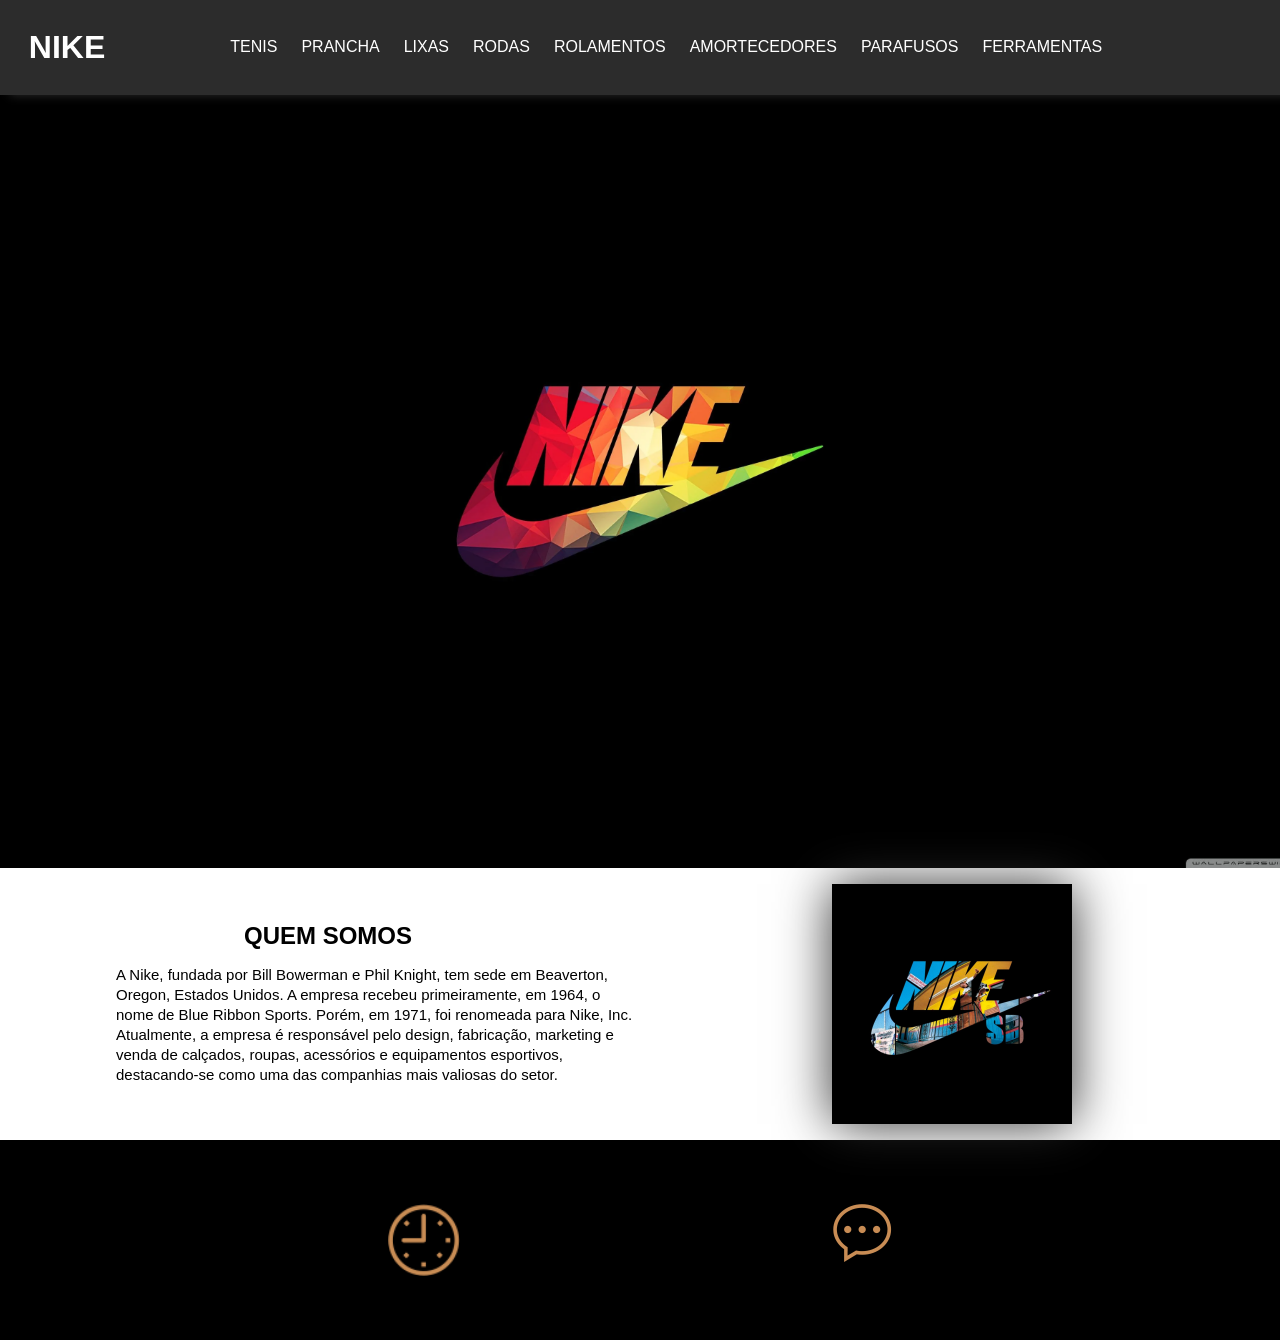
<file: index.htm>
<!DOCTYPE html>
<html lang="pt-br">
<head>
    <meta charset="UTF-8">
    <meta http-equiv="X-UA-Compatible" content="IE=edge">
    <meta name="viewport" content="width=device-width, initial-scale=1.0">
    <link rel="preconnect" href="https://fonts.googleapis.com">
    <link rel="preconnect" href="https://fonts.gstatic.com" crossorigin>
    <link href="https://fonts.googleapis.com/css2?family=Montserrat:ital,wght@0,100;0,200;0,300;0,400;0,500;0,600;0,700;0,800;0,900;1,100;1,200;1,300;1,400;1,500;1,600;1,700;1,800;1,900&display=swap" rel="stylesheet">
    <link rel="stylesheet" href="./assets/css/home_style.css"/>
    <title>NIKE</title>
</head>
<body>
        <div class="navbar show-menu">
            <div class="inner-content">

                <h1 class="logo">
                    NIKE
                </h1>
                
                <nav>
                    <ul>
                        <li><a href="./src/componentes/Tenis.htm">TENIS</a></li>
                        <li>PRANCHA</li>
                        <li>LIXAS</li>
                        <li>RODAS</li>
                        <li>ROLAMENTOS</li>
                        <li>AMORTECEDORES</li>
                        <li>PARAFUSOS</li>
                        <li>FERRAMENTAS</li>
                    </ul>
                </nav>

                <div class="nav-icon-conteiner">
                    <img src="./assets/images/menu.png" class="menu-button">
                </div>

            </div>
        </div>

     <main>

        <section class="banner">
            <div class="sliders">
                <div class="slide">
                    <div class="slidearea">
                        <h1></h1>
                    </div>
                </div>
            </div>
        </section>
        
        <section>
            <div class="header--inner-content">
                <div class="header-botton-side">
                    <div class="header-botton-side-left">
                        <h2>QUEM SOMOS</h2>
                        <p>
                            A Nike, fundada por Bill Bowerman e Phil Knight, tem sede em Beaverton, Oregon, Estados Unidos. A empresa recebeu primeiramente, em 1964, o nome de Blue Ribbon Sports. Porém, em 1971, foi renomeada para Nike, Inc. Atualmente, a empresa é responsável pelo design, fabricação, marketing e venda de calçados, roupas, acessórios e equipamentos esportivos, destacando-se como uma das companhias mais valiosas do setor.
                        </p>
                    </div>
                    <div class="header-botton-side-right">
                        <img src="./assets/images/aboutus.png" alt="">
                    </div>
                </div>
            </div>
        </section>


        <footer>
            <div class="black-background">
                <div class="footer-inner-content">
                    <div class="cols">
                        <img src="./assets/images/relogio.png"/>
                        <div class="img">
                            <a href="">
                                <img src="./assets/images/balao.png"/>
                            </a>
                        </div>
                    </div>
                </div>
            </div>
        </footer>
   
    </main>
    <script >
        const navbar = document.querySelector(".navbar")
        const menuButton = document.querySelector(".menu-button")

        menuButton.addEventListener("click", () => {
            navbar.classList.toggle("show-menu")
        })
    </script>
</body>
</html>
</file>
<file: assets/css/home_style.css>
* {
    box-sizing: border-box;
    padding: 0;
    margin: 0;
}

body {
    font-family: 'arial';
}

.logo {
    color: #fff;
}

.inner-content {
    max-width: 1300px;
    margin-left: auto;
    margin-right: auto;
}

.navbar {
    background-color: #2c2c2c;
    padding: 1.8rem; /* equivale a 16px */
    position: sticky;
    top: 0;
    box-shadow: 10px 0px 10px #2c2c2c;
    z-index: 99;
}

.navbar>div {
    display: flex;
    align-items: center;
    justify-content: space-between;
    position: relative;
}

a {
    text-decoration: none;
    list-style:none;
    color: #fff;
}

nav ul {
    display: flex;
    list-style: none;
    align-items: center;
}

.nav-icon-container {
    display: flex;
    align-items: center;
}

.nav-icon-container img {
    width: 30px;
    cursor: pointer;
}

.nav-icon-container img:first-child {
    margin-right: 1rem;
}

nav ul li {
    color: #fff;
    margin-right: 1.5rem;
    cursor: pointer;
}

nav ul li:hover {
    transform: translateY(-5px);
    transition: all 0.1s;
    font-weight: bold;
}

.menu-button {
    display: none;
}

.header-botton-side{
    display: flex;
    align-items: center;
    justify-self: center;
    padding: 1rem;
}

.header-botton-side-left {
    height: 100%;
    flex-basis: 50%;
}
.header-botton-side-left h2 {
   text-align: center;
    text-transform: uppercase;
    font-weight: 600;
}

.header-botton-side-left p {
    flex: 1;
    font-size: 15px;
    line-height: 20px;
    margin-top: 15px;
    margin-left: 100px;
}

.header-botton-side-left button:hover {
    background-color: #004c94;
}

.header-botton-side-right {
    flex-basis: 50%;
    display: flex;
    align-items: center;
    justify-content: center;
}

.header-botton-side-right img {
    width: 240px;
    box-shadow: 0px 0px 50px #333;
}

.banner {
    /* Pegar a area referente ao selector - header */
    height:calc(97vh - 100px);
    background-color: #333;
    /* Fim da area referente */
    background-image:url('../images/bg.jpg');
    background-size:cover;
    background-position:bottom;
    /* Tudo que passar do tamanho do banner, ele vai ignorar */
    overflow:hidden;
}


@media (max-width: 920px) {

    .header-botton-side {
        flex-direction: column;
        justify-content: center;
        align-items: center;
        text-align: center;
    }

    .header--inner-content {
        display: flex;
        justify-content: center;
        align-items: center;
        text-align: center;
    }

    .header--inner-content h2 {
        display: flex;
        justify-content: center;
        align-items: center;
        text-align: center;
    }

    .header-botton-side-left {
        display: flex;
        flex-direction: column;
        justify-content: center;
        align-items: center;
        text-align: center;
    }

    .header--inner-content img {
        height: 200px;
        width: 200px;
    }

    .header-botton-side {
        display: flex;
        justify-content: center;
        align-items: center;
        text-align: center;
    }

   .header-botton-side p {
        flex: 1;
        font-size: 15px;
        justify-content: center;
        align-items: center;
        text-align: center;
        margin-right: 100px;
    }

    .header-botton-side-right {
        padding-top: 1rem;
    }

    nav {
        position: absolute;
        background-color: #2c2c2c;
        width: 100%;
        top: 46px;
        display: none;
    }

    .show-menu nav {
        display: block;
    }

    nav ul {
        flex-direction: column;
    }

    nav ul li{
        text-align: center;
        padding: 0.8rem;
    }

    .menu-button {
        display: block;
    }
}

.black-background {
    background-color: #000000;
}

.page-inner-content {
    max-width: 1280px;
    margin: 0 auto;
}

.cols {
    display: flex;
    justify-content: space-evenly;
    padding: 4rem 1rem;
    background-color: #000000;
    height: 200px;
}

@media (max-width: 920px) {

    .black-background {
        display: flex;
        flex-direction: column;
        height: 400px;
    }
    .cols {
        display: flex;
        flex-direction: column;
        align-items: center;
        height: 400px;
    }

    .cols img {
        height: 100px;
        width: 100px;
        margin: 30px;
    }

    .cols img:hover{
        transform: translateY(-5px);
        transition: all 0.1s;
        font-weight: bold;
    }
}
</file>
